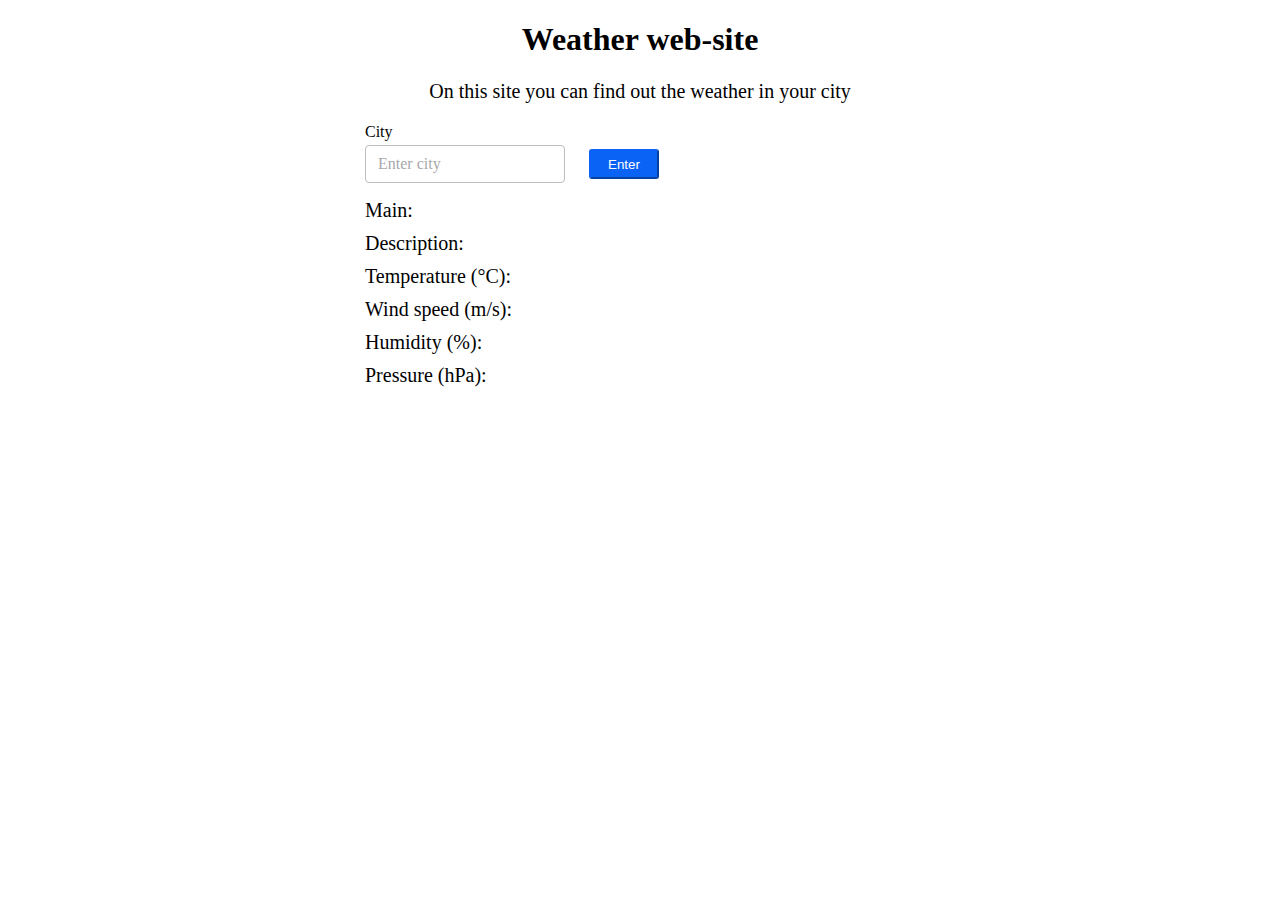
<file: final_project/index.html>
<!DOCTYPE html>
<html lang="en">
<head>
    <meta charset="UTF-8">
    <meta name="viewport" content="width=device-width, initial-scale=1.0">
    <link rel="stylesheet" href="./styles/style.css">
    <title>Weather</title>
</head>
<body>
    <div class="container">
        <h1>Weather web-site</h1>
        <p>On this site you can find out the weather in your city</p>

        <div class="input">
            <label for="city" id="label">City</label>
            <input type="text" id="city" placeholder="Enter city">
        </div>
        
        <button id="btn">Enter</button>

        <div class="weatherData">
            <span id="main">Main: </span><br>
            <span id="description">Description: </span><br>
            <span id="temp">Temperature (°C): </span><br>
            <span id="windSpeed">Wind speed (m/s): </span><br>
            <span id="humidity">Humidity (%): </span><br>
            <span id="pressure">Pressure (hPa): </span>
        </div>
    </div>
    
    <script src="./scripts/script.js"></script>
</body>
</html>
</file>
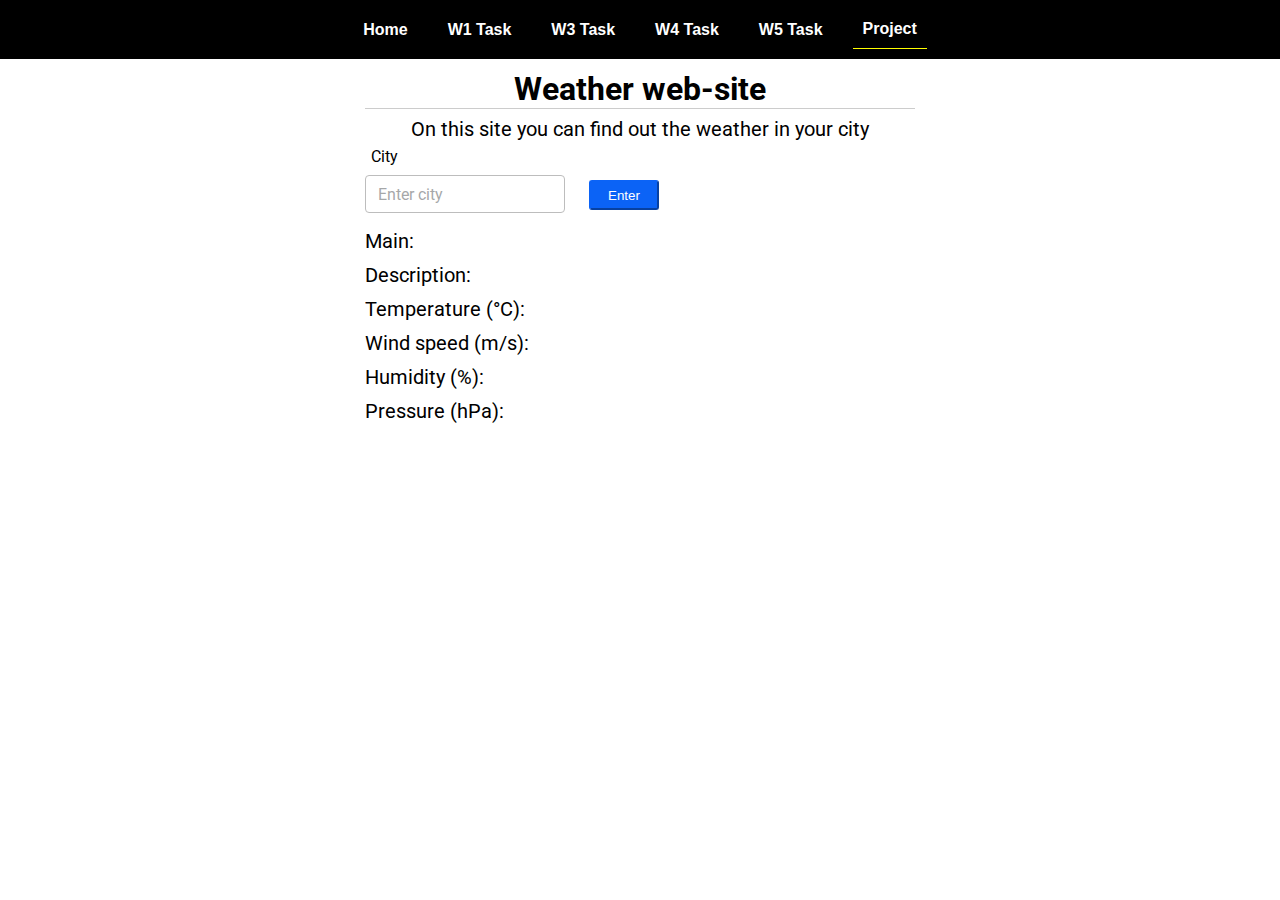
<file: project.html>
<!DOCTYPE html>
<html lang="en">
<head>
    <meta charset="UTF-8">
    <meta name="viewport" content="width=device-width, initial-scale=1.0">
    <link rel="stylesheet" href="./styles/final-project.css">
    <link rel="preconnect" href="https://fonts.googleapis.com">
    <link rel="preconnect" href="https://fonts.gstatic.com" crossorigin>
    <link href="https://fonts.googleapis.com/css2?family=Roboto:wght@400;600&display=swap"
    rel="stylesheet">
    <link rel="stylesheet" href="styles/main.css">
    <title>Weather</title>
</head>
<body>
    <nav>
        <ul id="menu">
          <li><a id="toggleMenu">&equiv;</a></li>
          <li><a href="index.html">Home</a></li>
          <li><a href="w01-task.html">W1 Task</a></li>
          <li><a href="w03-task.html">W3 Task</a></li>
          <li><a href="w04-task.html">W4 Task</a></li>
          <li><a href="w05-task.html">W5 Task</a></li>
          <li><a href="project.html" class="active">Project</a></li>
        </ul>
    </nav>
    <main class="container">
        <h1>Weather web-site</h1>
        <p>On this site you can find out the weather in your city</p>

        <div class="input">
            <label for="city" id="label">City</label>
            <input type="text" id="city" placeholder="Enter city">
        </div>
        
        <button id="btn">Enter</button>

        <div class="weatherData">
            <span id="main">Main: </span><br>
            <span id="description">Description: </span><br>
            <span id="temp">Temperature (°C): </span><br>
            <span id="windSpeed">Wind speed (m/s): </span><br>
            <span id="humidity">Humidity (%): </span><br>
            <span id="pressure">Pressure (hPa): </span>
        </div>
    </main>

    <script src="./scripts/final-project.js"></script>
</body>
</html>
</file>
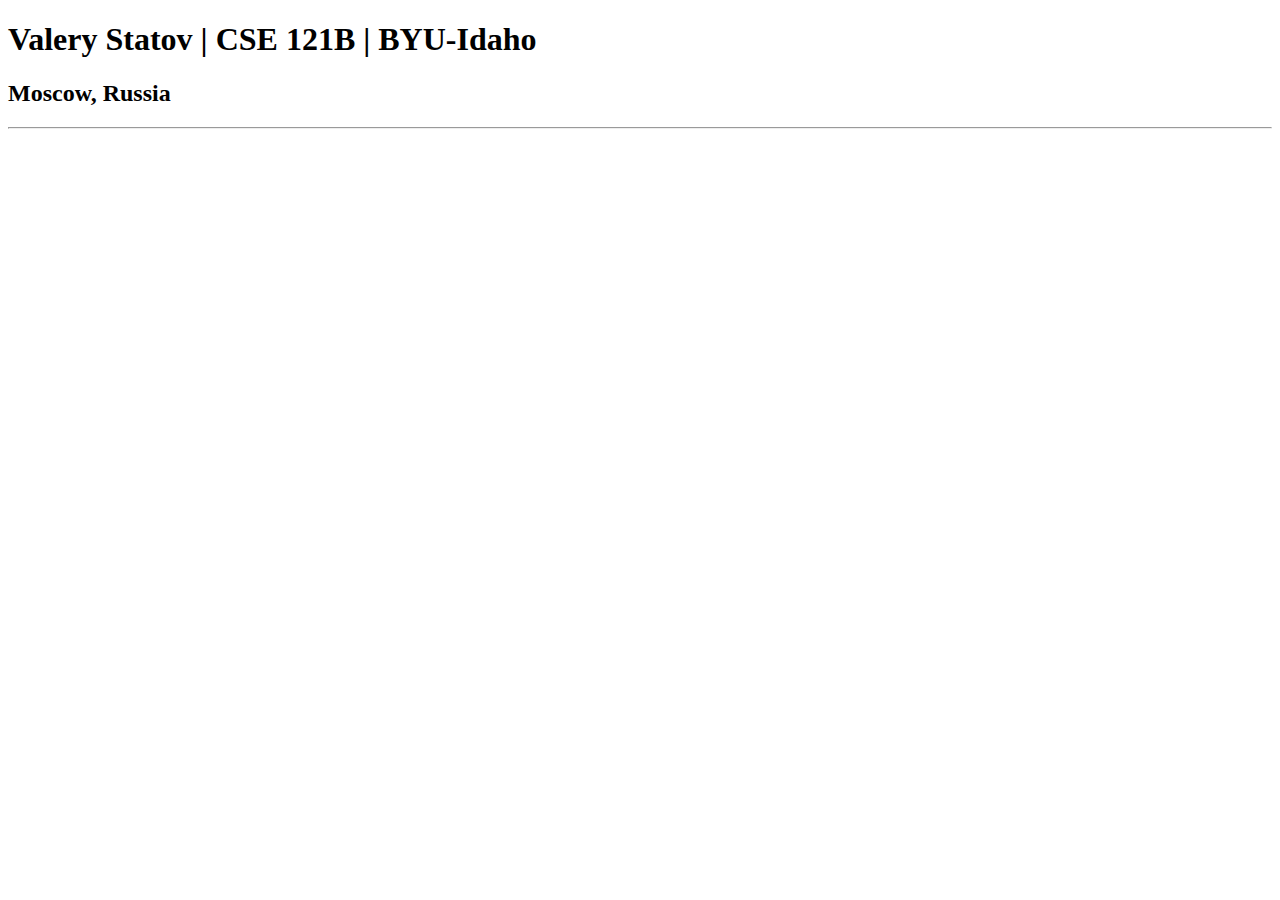
<file: test.html>
<!DOCTYPE html>
<html lang="en">
<head>
    <meta charset="UTF-8">
    <meta name="viewport" content="width=device-width, initial-scale=1.0">
    <title>Valery Statov | CSE 121B | BYU-Idaho</title>
</head>
<body>
    <h1>Valery Statov | CSE 121B | BYU-Idaho</h1>
    <h2>Moscow, Russia</h2>
    <hr>
</body>
</html>
</file>
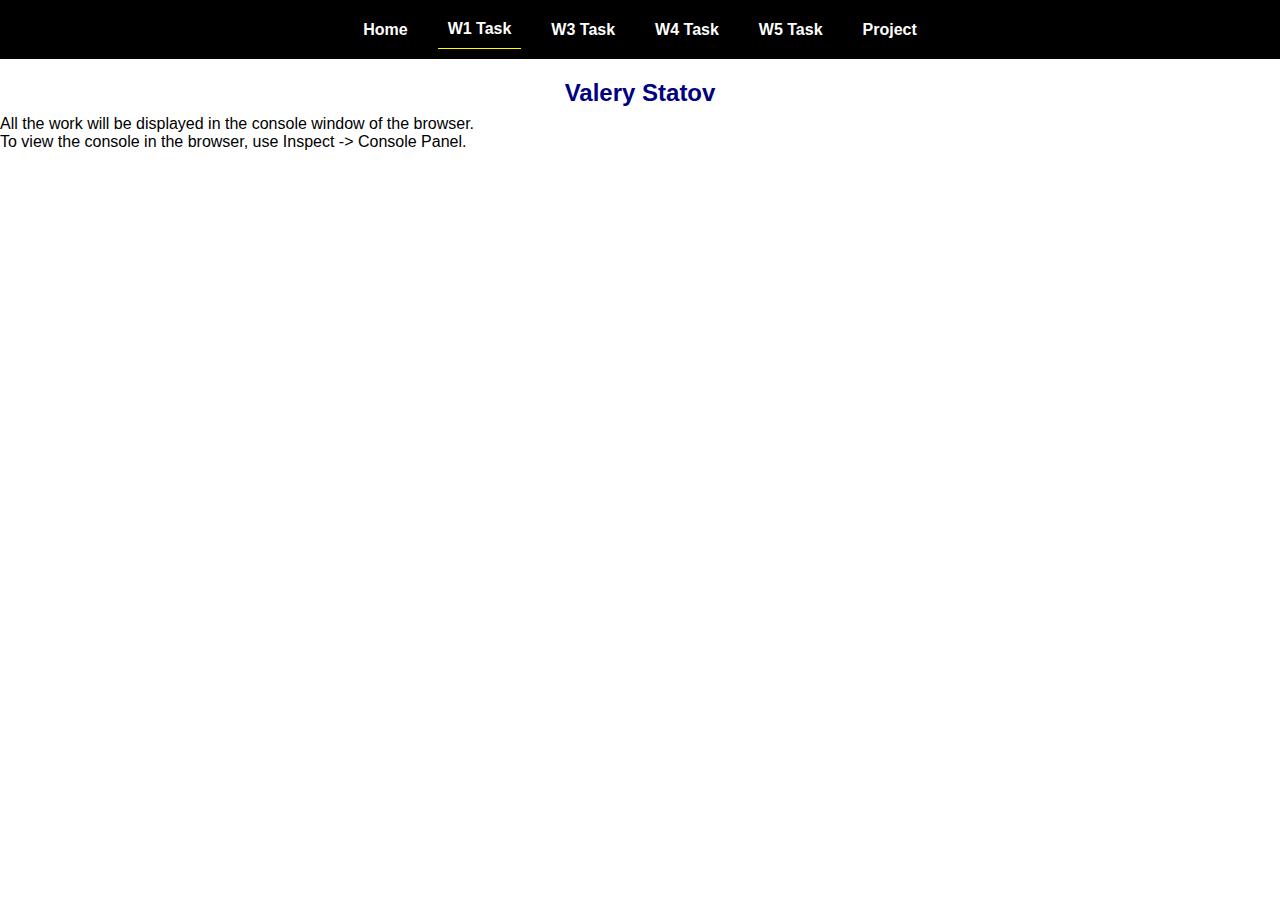
<file: w01-task.html>
<!DOCTYPE html>
<html lang="en">

<head>
  <meta charset="UTF-8">
  <meta name="viewport" content="width=device-width, initial-scale=1.0">
  <link rel="stylesheet" href="styles/main.css">
  <title>W01: Programming Task</title>
</head>

<body>
  <nav>
    <ul id="menu">
      <li><a id="toggleMenu">&equiv;</a></li>
      <li><a href="index.html">Home</a></li>
      <li><a href="w01-task.html" class="active">W1 Task</a></li>
      <li><a href="w03-task.html">W3 Task</a></li>
      <li><a href="w04-task.html">W4 Task</a></li>
      <li><a href="w05-task.html">W5 Task</a></li>
      <li><a href="project.html">Project</a></li>
    </ul>
  </nav>
  <h1>W01: Programming Task</h1>
  <h2>Valery Statov</h2>
  <p>All the work will be displayed in the console window of the browser.
    <br>To view the console in the browser, use Inspect -> Console Panel.
  </p>

  <script src="w01-task.js"></script>

</body>
</html>
</file>
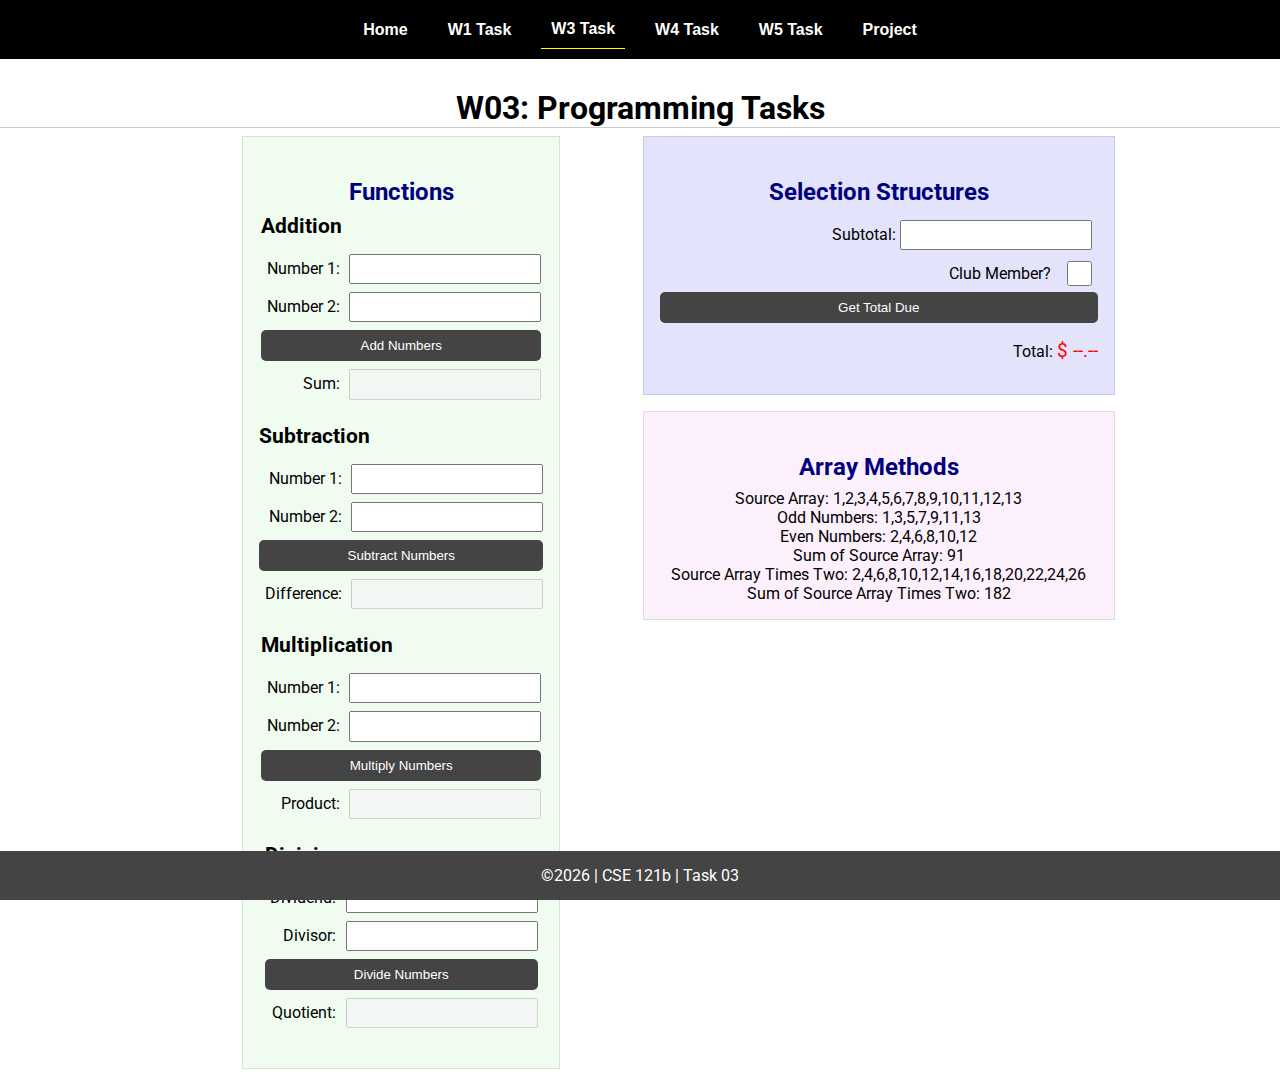
<file: w03-task.html>
<!DOCTYPE html>
<html lang="en">

<head>
    <meta charset="UTF-8">
    <meta name="viewport" content="width=device-width, initial-scale=1.0">
    <title>CSE 121b | W03: Programming Tasks</title>
    <link rel="preconnect" href="https://fonts.googleapis.com">
    <link rel="preconnect" href="https://fonts.gstatic.com" crossorigin>
    <link href="https://fonts.googleapis.com/css2?family=Roboto:wght@400;600&display=swap"
        rel="stylesheet">
    <link rel="stylesheet" href="styles/main.css">
</head>

<body>
    <nav>
        <ul id="menu">
            <li><a id="toggleMenu">&equiv;</a></li>
            <li><a href="index.html">Home</a></li>
            <li><a href="w01-task.html">W1 Task</a></li>
            <li><a href="w03-task.html" class="active">W3 Task</a></li>
            <li><a href="w04-task.html">W4 Task</a></li>
            <li><a href="w05-task.html">W5 Task</a></li>
            <li><a href="project.html">Project</a></li>
        </ul>
    </nav>>
    <header>
        <h1>W03: Programming Tasks</h1>
    </header>
    <main id="task3">
        <section id="section1">
            <h2>Functions</h2>
            <article>
                <h3>Addition</h3>
                <div>
                    <label for="add1">Number 1:</label>
                    <input type="text" id="add1" name="add1">
                </div>
                <div>
                    <label for="add2">Number 2:</label>
                    <input type="text" id="add2" name="add2">
                </div>
                <div>
                    <input type="button" id="addNumbers" value="Add Numbers">
                </div>
                <div>
                    <label for="sum">Sum:</label>
                    <input type="text" id="sum" name="sum" disabled>
                </div>
            </article>
            <article>
                <h3>Subtraction</h3>
                <div>
                    <label for="subtract1">Number 1:</label>
                    <input type="text" id="subtract1" name="subtract1">
                </div>
                <div>
                    <label for="subtract2">Number 2:</label>
                    <input type="text" id="subtract2" name="subtract2">
                </div>
                <div>
                    <input type="button" id="subtractNumbers" value="Subtract Numbers">
                </div>
                <div>
                    <label for="difference">Difference:</label>
                    <input type="text" id="difference" name="difference" disabled>
                </div>
            </article>
            <article>
                <h3>Multiplication</h3>
                <div>
                    <label for="factor1">Number 1:</label>
                    <input type="text" id="factor1" name="factor1">
                </div>
                <div>
                    <label for="factor2">Number 2:</label>
                    <input type="text" id="factor2" name="factor2">
                </div>
                <div>
                    <input type="button" id="multiplyNumbers" value="Multiply Numbers">
                </div>
                <div>
                    <label for="product">Product:</label>
                    <input type="text" id="product" name="product" disabled>
                </div>
            </article>
            <article>
                <h3>Division</h3>
                <div>
                    <label for="dividend">Dividend:</label>
                    <input type="text" id="dividend" name="dividend">
                </div>
                <div>
                    <label for="divisor">Divisor:</label>
                    <input type="text" id="divisor" name="divisor">
                </div>
                <div>
                    <input type="button" id="divideNumbers" value="Divide Numbers">
                </div>
                <div>
                    <label for="quotient">Quotient:</label>
                    <input type="text" id="quotient" name="quotient" disabled>
                </div>
            </article>
        </section>
        <div>
            <section id="section2">
                <h2>Selection Structures</h2>
                <label class="right">Subtotal:
                    <input type="number" id="subtotal" size="5">
                </label>
                <label class="middle right">
                    Club Member?
                    <input type="checkbox" id="member">
                </label>
                <div class="right">
                    <input type="button" id="getTotal" value="Get Total Due">
                </div>
                <div class="right">Total:
                    <span class="larger" id="total">$ --.--</span>
                </div>
            </section>
            <section id="section3">
                <h2>Array Methods</h2>
                <p>
                    Source Array: <span id="array"></span>
                </p>
                <p>
                    Odd Numbers: <span id="odds"></span>
                </p>
                <p>
                    Even Numbers: <span id="evens"></span>
                </p>
                <p>
                    Sum of Source Array: <span id="sumOfArray"></span>
                </p>
                <p>
                    Source Array Times Two: <span id="multiplied"></span>
                </p>
                <p>
                    Sum of Source Array Times Two: <span id="sumOfMultiplied"></span>
                </p>
            </section>
        </div>
    </main>
    <footer>
        &copy;<span id="year"></span> | CSE 121b | Task 03
    </footer>
    <script src="scripts/main.js"></script>
    <script>
        document.getElementById("year").innerHTML = new Date().getFullYear();
    </script>
    <script src="scripts/w03-task.js"></script>
</body>

</html>
</file>
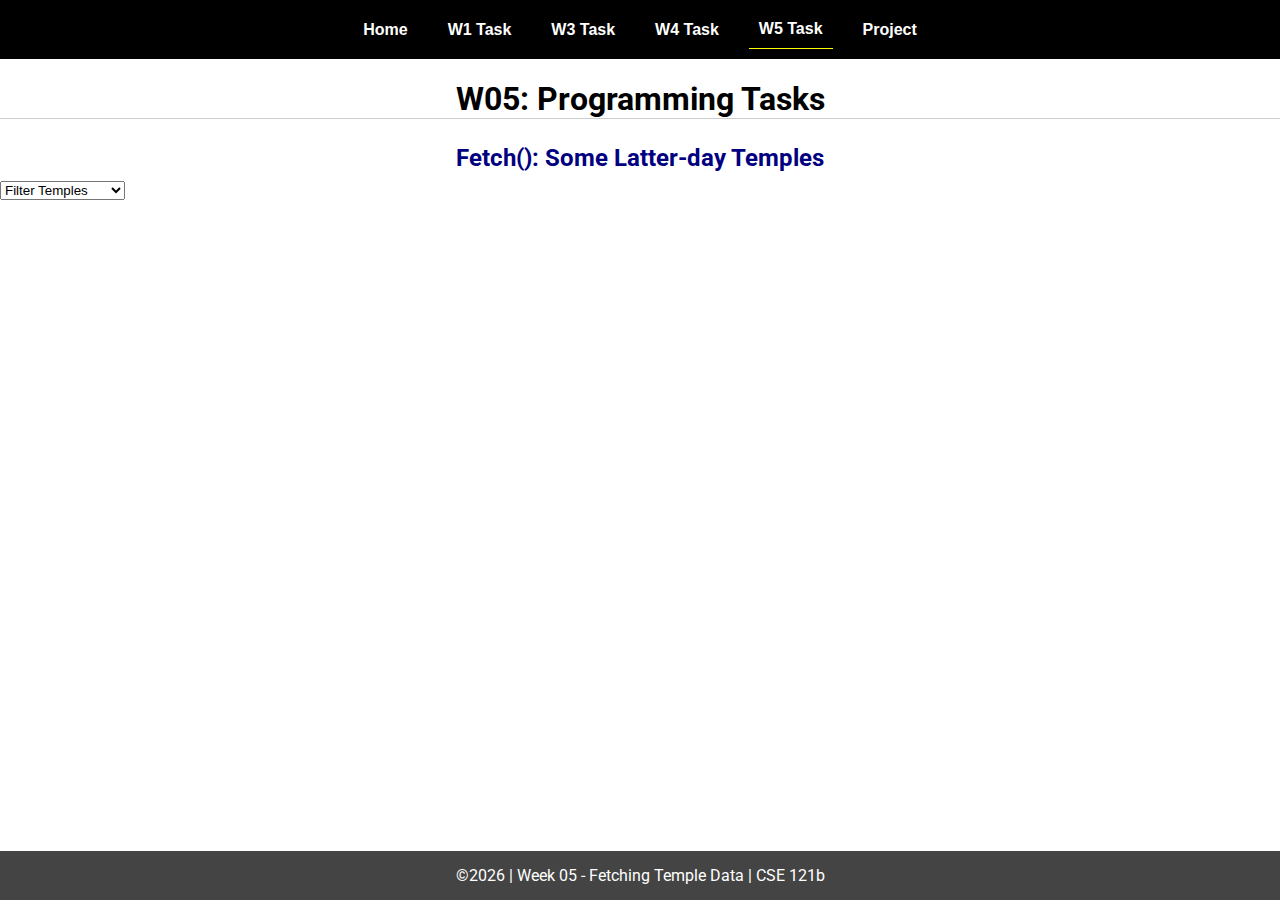
<file: w05-task.html>
<!DOCTYPE html>
<html lang="en">

<head>
  <meta charset="UTF-8">
  <meta name="viewport" content="width=device-width, initial-scale=1.0">
  <title>CSE 121b | W05: Programming Tasks</title>
  <link rel="preconnect" href="https://fonts.googleapis.com">
  <link rel="preconnect" href="https://fonts.gstatic.com" crossorigin>
  <link href="https://fonts.googleapis.com/css2?family=Roboto:wght@400;600&display=swap"
    rel="stylesheet">
  <link rel="stylesheet" href="styles/main.css">
</head>

<body>
  <nav>
    <ul id="menu">
      <li><a id="toggleMenu">&equiv;</a></li>
      <li><a href="index.html">Home</a></li>
      <li><a href="w01-task.html">W1 Task</a></li>
      <li><a href="w03-task.html">W3 Task</a></li>
      <li><a href="w04-task.html">W4 Task</a></li>
      <li><a href="w05-task.html" class="active">W5 Task</a></li>
      <li><a href="project.html">Project</a></li>
    </ul>
  </nav>
  <main id="gridly">
    <h1>W05: Programming Tasks</h1>
    <h2>Fetch(): Some Latter-day Temples</h2>

    <select id="filtered" title="Choose a data filter.">
      <option value="" disabled selected>Filter Temples</option>
      <option value="utah">Utah</option>
      <option value="notutah">Outside of Utah</option>
      <option value="older">Built Before 1950</option>
      <option value="all">No Filter</option>
    </select>

    <div id="temples">
    </div>
  </main>


  <footer>
    &copy;<span id="year"></span> | Week 05 - Fetching Temple Data | CSE 121b
  </footer>
  <script src="scripts/main.js"></script>
  <script>
    document.getElementById("year").innerHTML = new Date().getFullYear();
  </script>
  <script src="scripts/w05-task.js"></script>
</body>

</html>
</file>
<file: final_project/styles/style.css>
*, *::before, *::after {
    box-sizing: border-box;
}

input[type="text"] {
    font-family: inherit; /* 1 */
    font-size: inherit; /* 1 */
    line-height: inherit; /* 1 */
    margin: 0; /* 2 */
}

.container {
    margin-left: auto;
    margin-right: auto;
    width: 550px;
}

h1, p {
    text-align: center;
}

p {
    font-size: 20px;
}

.input {
    margin-bottom: 1rem;
    display: inline-block;
    margin-right: 20px;
    
}

#label {
    
display: block;
margin-bottom: 0.25rem;
}

#city {
display: block;
width: 200px;
height: calc(2.25rem + 2px);
padding: 0.375rem 0.75rem;
font-family: inherit;
font-size: 1rem;
font-weight: 400;
line-height: 1.5;
color: #212529;
background-color: #fff;
background-clip: padding-box;
border: 1px solid #bdbdbd;
border-radius: 0.25rem;
transition: border-color 0.15s ease-in-out, box-shadow 0.15s ease-in-out;
}

#city::placeholder {
    color: #212529;
    opacity: 0.4;
}

#city:focus {
    color: #212529;
    background-color: #fff;
    border-color: #bdbdbd;
    outline: 0;
    box-shadow: 0 0 0 0.2rem rgba(158, 158, 158, 0.25);
}

#btn {
    width: 70px;
    height: 30px;
    border-radius: 3px;
    border-color: #0B63F6;
    color: white;
    transition: .2s linear;
    background: #0B63F6;
}

#btn:hover {
    box-shadow: 0 0 0 2px white, 0 0 0 4px #3C82F8;
}

.weatherData span {
    display: inline-block;
    margin-bottom: 10px;
    font-size: 20px;
}
</file>
<file: styles/final-project.css>
input[type="text"] {
    font-family: inherit; /* 1 */
    font-size: inherit; /* 1 */
    line-height: inherit; /* 1 */
    margin: 0; /* 2 */
}

.container {
    margin-top: 70px;
    margin-left: auto;
    margin-right: auto;
    width: 550px;
}

h1, p {
    text-align: center;
}

p {
    font-size: 20px;
}

.input {
    margin-bottom: 1rem;
    display: inline-block;
    margin-right: 20px;
    
}

#label {
    
display: block;
margin-bottom: 0.25rem;
}

#city {
display: block;
width: 200px;
height: calc(2.25rem + 2px);
padding: 0.375rem 0.75rem;
font-family: inherit;
font-size: 1rem;
font-weight: 400;
line-height: 1.5;
color: #212529;
background-color: #fff;
background-clip: padding-box;
border: 1px solid #bdbdbd;
border-radius: 0.25rem;
transition: border-color 0.15s ease-in-out, box-shadow 0.15s ease-in-out;
}

#city::placeholder {
    color: #212529;
    opacity: 0.4;
}

#city:focus {
    color: #212529;
    background-color: #fff;
    border-color: #bdbdbd;
    outline: 0;
    box-shadow: 0 0 0 0.2rem rgba(158, 158, 158, 0.25);
}

#btn {
    width: 70px;
    height: 30px;
    border-radius: 3px;
    border-color: #0B63F6;
    color: white;
    transition: .2s linear;
    background: #0B63F6;
}

#btn:hover {
    box-shadow: 0 0 0 2px white, 0 0 0 4px #3C82F8;
}

.weatherData span {
    display: inline-block;
    margin-bottom: 10px;
    font-size: 20px;
}
</file>
<file: styles/main.css>
/* Universal Selector */
* {
    margin: 0;
    padding: 0;
    box-sizing: border-box;
}

/* HTML Selectors */
body {
    font-family: 'Roboto', Helvetica, sans-serif;
}

nav {
    background-color: black;
    width: 100%;
    position: fixed;
    top: 0;
}

nav ul {
    display: flex;
    flex-direction: column;
    align-items: center;
    max-width: -moz-fit-content;
    max-width: fit-content;
    margin: 0 auto;
}

nav ul li {
    flex: 1 1 auto;
}

nav ul li:first-child {
    display: block;
    font-size: 2rem;
}

nav ul li:first-child a {
    padding: 1px 10px;
}

nav ul li {
    display: none;
    list-style: none;
    margin: 10px;
}

nav ul li a {
    display: block;
    padding: 10px;
    text-decoration: none;
    font-weight: 600;
    color: white;
    text-align: center;
    font-family: 'Arial Narrow', Arial, sans-serif;
}

nav ul li a:hover {
    background-color: #efefef;
    color: black;
}

h1,
h2 {
    text-align: center;
    margin: 1rem 0 .5rem;
}

h1 {
    border-bottom: 1px solid #ccc;
}

#gridly h1 {
    margin-top: 80px;
}

h2 {
    font-size: 1.5rem;
    color: navy;
    text-align: center;
    margin-top: 25px;
}

h3 {
    font-size: 1.3rem;
    margin-bottom: 1rem;
}

header {
    margin-top: 70px;
}

picture {
    margin: 0 auto;
}

picture img {
    width: 240px;
    height: auto;
    border-radius: 5%;
    border: 1px solid #ccc;
    box-shadow: 0 0 30px #777;
}

section {
    display: flex;
    flex-direction: column;
    align-items: center;
    margin: 0 auto 1rem;
    border: 1px solid rgba(0, 0, 0, .1);
    padding: 1rem;
    background-color: #eee;
}

article {
    margin-bottom: 1rem;
}

article div {
    margin-bottom: .5rem;
    text-align: right;
}

label {
    padding: .35rem;
}

input {
    padding: .35rem;
}

input[type="button"] {
    padding: .5rem;
    background-color: #444;
    color: white;
    border: none;
    border-radius: 5px;
    cursor: pointer;
    width: 100%
}

input[type="checkbox"] {
    width: 25px;
    height: 25px;
}

dt {
    font-weight: 700;
}

dt::before {
    content: "🏘️ ";
}

dd {
    margin: 0 0 .5rem 2rem;
    font-size: smaller;
}

footer {
    background-color: #444;
    color: white;
    padding: 15px;
    text-align: center;
    width: 100%;
    position: fixed;
    bottom: 0;
}

/* Class Selectors */
.active {
    border-bottom: 1px solid yellow;
}

.open li {
    display: block;
}

.block {
    display: block;
}

.larger {
    font-size: larger;
    color: red;
}

.right {
    width: 100%;
    text-align: right;
}

.middle {
    display: flex;
    align-items: center;
    justify-content: right;
    gap: 1rem;
}

/* ID Selectors */

#home {
    margin-top: 125px;
    display: grid;
    grid-template-columns: 1fr;
    grid-gap: 20px;
    align-items: center;
    justify-content: center;
}


#section1 {
    background-color: rgb(225, 250, 225, .5);
}

#section2 {
    background-color: rgba(200, 200, 250, 0.5);

}

#section2 div {
    margin-bottom: 1rem;
}

#section3 {
    background-color: rgb(250, 225, 250, .5);
}

#sortBy {
    appearance: none;
    display: flex;
    padding: .5rem;
    background-color: #eee;
    color: #444;
    font-weight: 700;
    margin: 1rem auto;
    width: 200px;
    border: 1px solid rgba(0, 0, 0, .2);
    text-align: center;
}

#sortBy option:disabled {
    font-style: italic;
    padding: 1rem;
    background-color: #111;
    color: #eee;
}

#temples {
    display: grid;
    grid-template-columns: repeat(auto-fit, minmax(320px, 1fr));
    grid-gap: .5rem;
    align-items: center;
    margin-bottom: 3rem;
}

#temples article {
    height: 250px;
    margin: .5rem;
    border: 1px solid rgba(0, 0, 0, .1);
    padding: 1rem;
    background-color: #eee;
    display: flex;
    flex-direction: column;
    align-items: center;
    justify-content: center;
}

#temples h4 {
    color: navy;
    font-size: smaller;
}


#temples img {
    width: 250px;
    height: auto;
    box-shadow: 0 0 30px #777;
    margin: .5rem;
}

/* Media Queries */
@media only screen and (min-width: 32.5em) {
    nav ul {
        flex-direction: row;
    }

    nav ul li:first-child {
        display: none;
    }

    nav ul li {
        display: block;
    }

    section {
        min-width: 300px;
    }

    #home {
        margin: 100px auto 20px;
        grid-template-columns: 250px 1fr;
        max-width: -moz-fit-content;
        max-width: fit-content;
    }

    #task3 {
        display: grid;
        grid-template-columns: 1fr 1fr;
        grid-gap: 5px;
        margin: 0 auto;
        max-width: 950px;
    }

}
</file>
